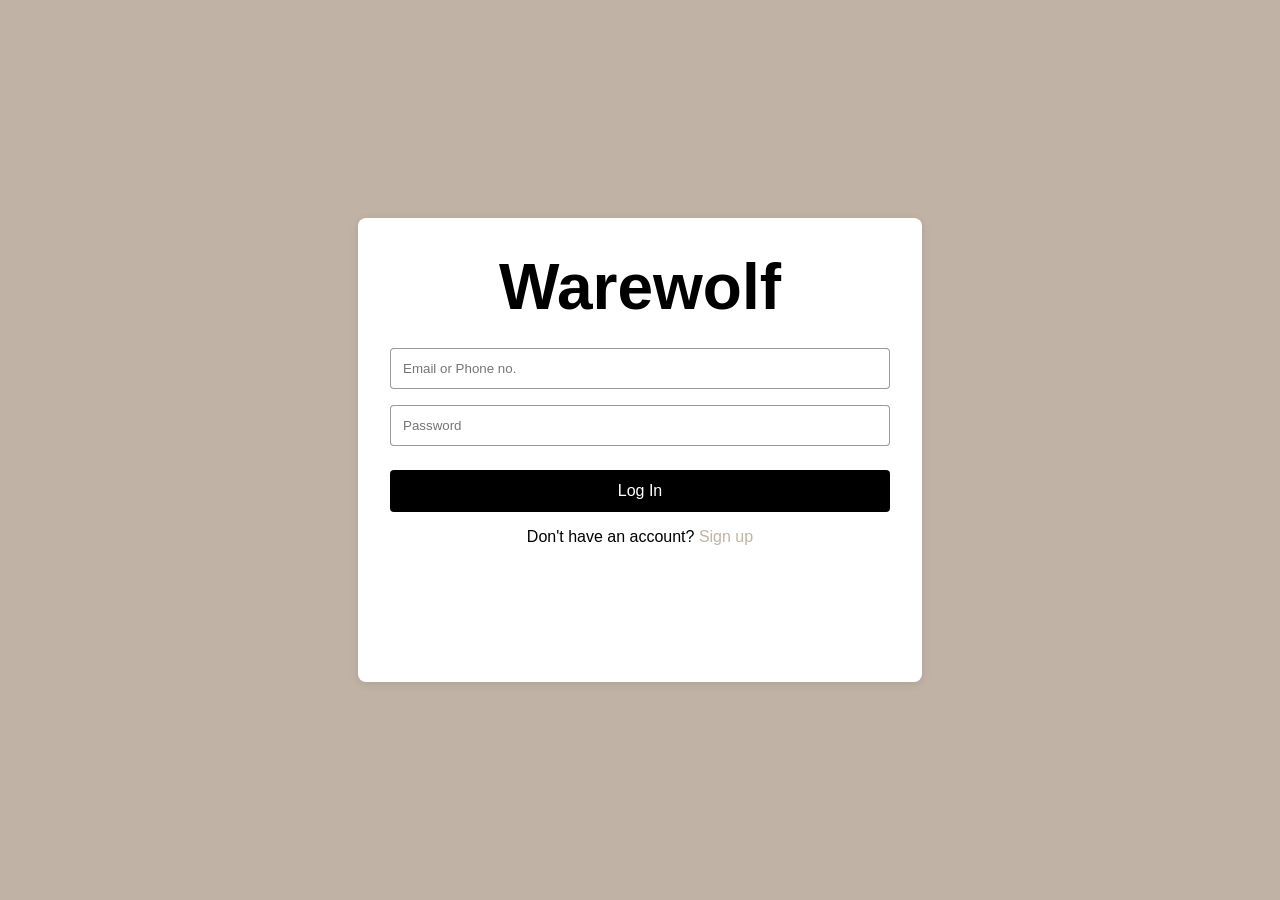
<file: login.html>
<!DOCTYPE html>
<html lang="en">
<head>
    <meta charset="UTF-8">
    <meta name="viewport" content="width=device-width, initial-scale=1.0">
    <title>Warewolf - Login</title>
    <link rel="stylesheet" href="login.css">
</head>
<body>
    <div class="login-container">
        <div class="logo">Warewolf</div>
        <form action="#" method="post">
            <input type="text" placeholder="Email or Phone no." required>
            <input type="password" placeholder="Password" required>
            <button type="submit" href="tools.png">Log In</button>
        </form>
        <div class="signup-link">
            Don't have an account? <a href="D:\code\warewolf\icons\einstein.png">Sign up</a>
        </div>
    </div>
</body>
</html>
</file>
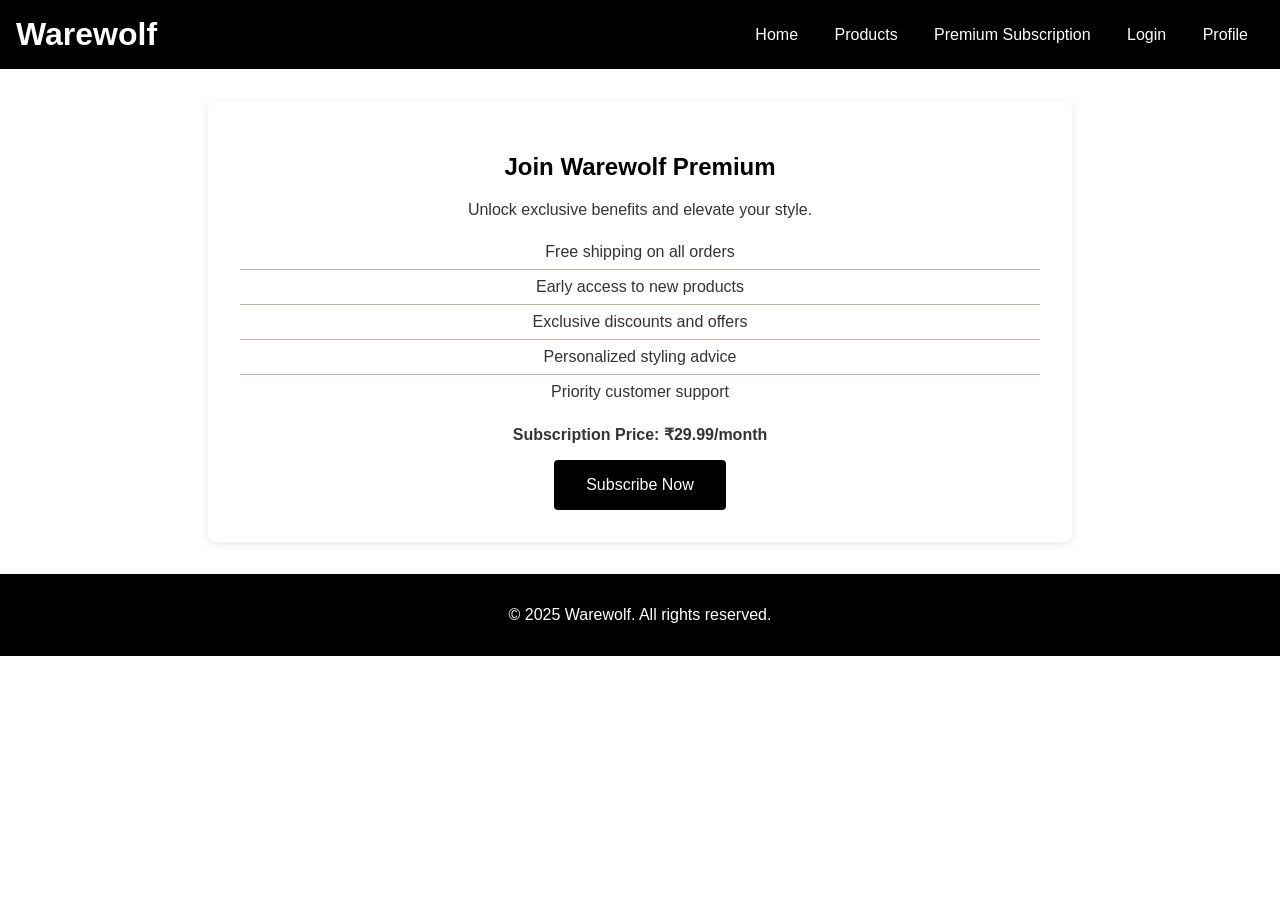
<file: premium.html>
<!DOCTYPE html>
<html lang="en">
<head>
    <meta charset="UTF-8">
    <meta name="viewport" content="width=device-width, initial-scale=1.0">
    <title>Warewolf - Premium Subscription</title>
    <link rel="stylesheet" href="premium.css">
</head>
<body>
    <header>
        <div class="logo">Warewolf</div>
        <nav>
            <a href="index.html">Home</a>
            <a href="ware wolf.html">Products</a>
            <a href="premium.html">Premium Subscription</a>
            <a href="login.html">Login</a>
            <a href="profile.html">Profile</a>
        </nav>
    </header>
    <section class="subscription">
        <h2>Join Warewolf Premium</h2>
        <p>Unlock exclusive benefits and elevate your style.</p>
        <ul class="benefits">
            <li>Free shipping on all orders</li>
            <li>Early access to new products</li>
            <li>Exclusive discounts and offers</li>
            <li>Personalized styling advice</li>
            <li>Priority customer support</li>
        </ul>
        <p><strong>Subscription Price: ₹29.99/month</strong></p>
        <button onclick="alert('Subscription feature coming soon!')">Subscribe Now</button>
    </section>
    <footer>
        <p>&copy; 2025 Warewolf. All rights reserved.</p>
    </footer>
</body>
</html>
</file>
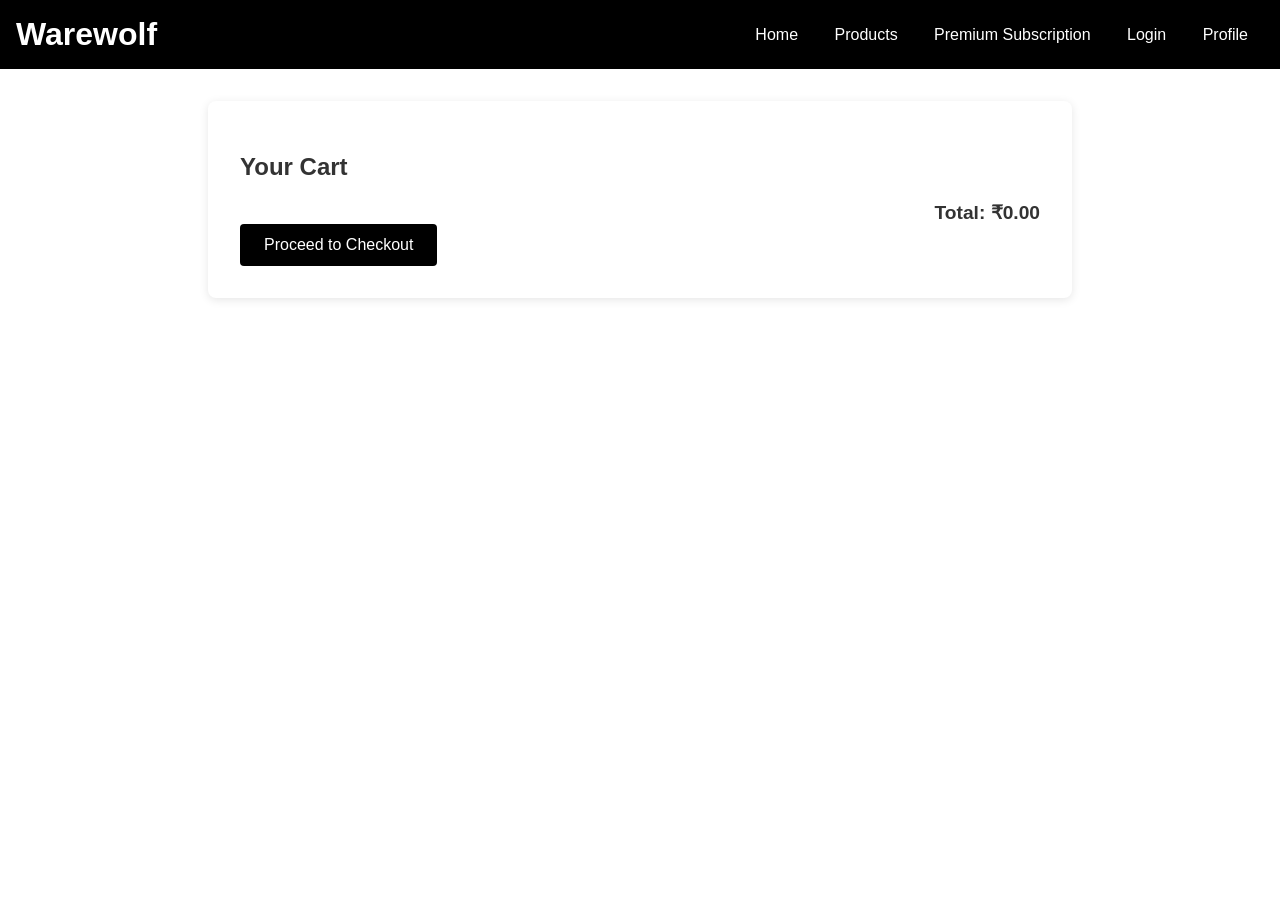
<file: profile.html>
<!DOCTYPE html>
<html lang="en">
<head>
    <meta charset="UTF-8">
    <meta name="viewport" content="width=device-width, initial-scale=1.0">
    <title>Warewolf - Profile</title>
    <link rel="stylesheet" href="profile.css">
</head>
<body>
    <header>
        <div class="logo">Warewolf</div>
        <nav>
            <a href="index.html">Home</a>
            <a href="ware wolf.html">Products</a>
            <a href="premium.html">Premium Subscription</a>
            <a href="login.html">Login</a>
            <a href="profile.html">Profile</a>
        </nav>
    </header>
    <section class="profile">
        <h2>Your Cart</h2>
        <div id="cartItems"></div>
        <div class="total" id="total">Total: ₹0.00</div>
        <button onclick="showCheckout()">Proceed to Checkout</button>
        <div class="checkout-form" id="checkoutForm">
            <h3>Shipping Information</h3>
            <input type="text" placeholder="Full Name" required>
            <input type="text" placeholder="Address" required>
            <input type="text" placeholder="City" required>
            <input type="text" placeholder="PIN Code" required>
            <input type="text" placeholder="State" required>
            <input type="text" placeholder="Country" required>
            <h3>Payment Information</h3>
            <input type="text" placeholder="Card Number" required>
            <input type="text" placeholder="Expiry Date" required>
            <input type="text" placeholder="CVV" required>
            <button onclick="placeOrder()">Place Order</button>
        </div>
    </section>
    <script>
        function loadCart() {
            let cart = JSON.parse(localStorage.getItem('cart')) || [];
            const cartItems = document.getElementById('cartItems');
            const totalDiv = document.getElementById('total');
            cartItems.innerHTML = '';
            let total = 0;
            cart.forEach((item, index) => {
                total += item.price;
                const itemDiv = document.createElement('div');
                itemDiv.className = 'cart-item';
                itemDiv.innerHTML = `
                    <span>{item.name}</span>
                    <span>₹{item.price}</span>
                    <button onclick="removeFromCart({index})">Remove</button>
                `;
                cartItems.appendChild(itemDiv);
            });
            totalDiv.textContent = `Total: ₹${total.toFixed(2)}`;
        }

        function removeFromCart(index) {
            let cart = JSON.parse(localStorage.getItem('cart')) || [];
            cart.splice(index, 1);
            localStorage.setItem('cart', JSON.stringify(cart));
            loadCart();
        }

        function showCheckout() {
            document.getElementById('checkoutForm').style.display = 'block';
        }

        function placeOrder() {
            alert('Order placed successfully!');
            localStorage.removeItem('cart');
            loadCart();
            document.getElementById('checkoutForm').style.display = 'none';
        }

        loadCart();
    </script>
</body>
</html>
</file>
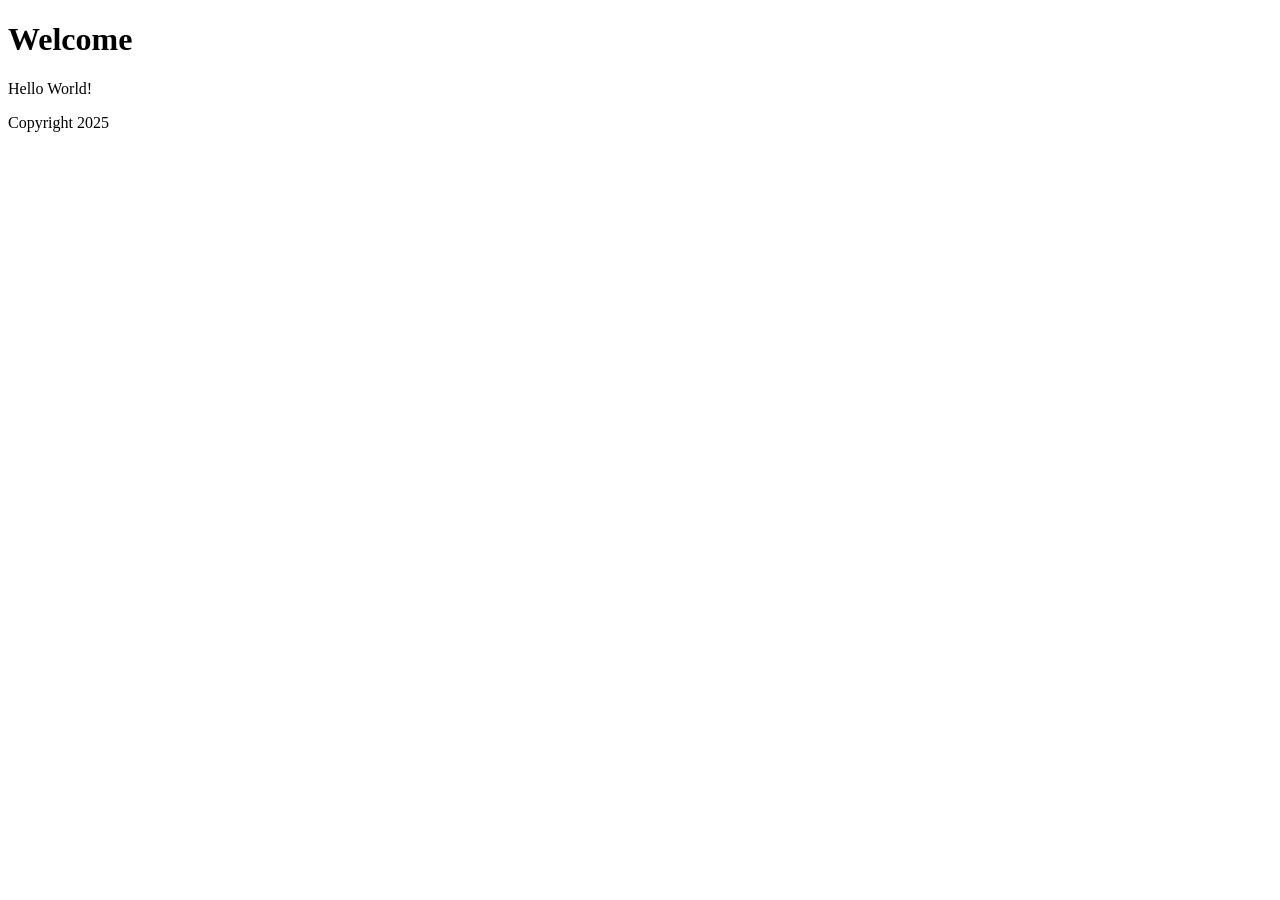
<file: react.html>
<!DOCTYPE html>
<html>
    <head>
        <title>My Page</title>
    </head>
<body>
    <header>
        <h1>Welcome</h1>
    </header>
    <main>
        <p>Hello World!</p>
    </main>
    <footer>
        <span>Copyright 2025</span>
    </footer>
</body>
</html>
</file>
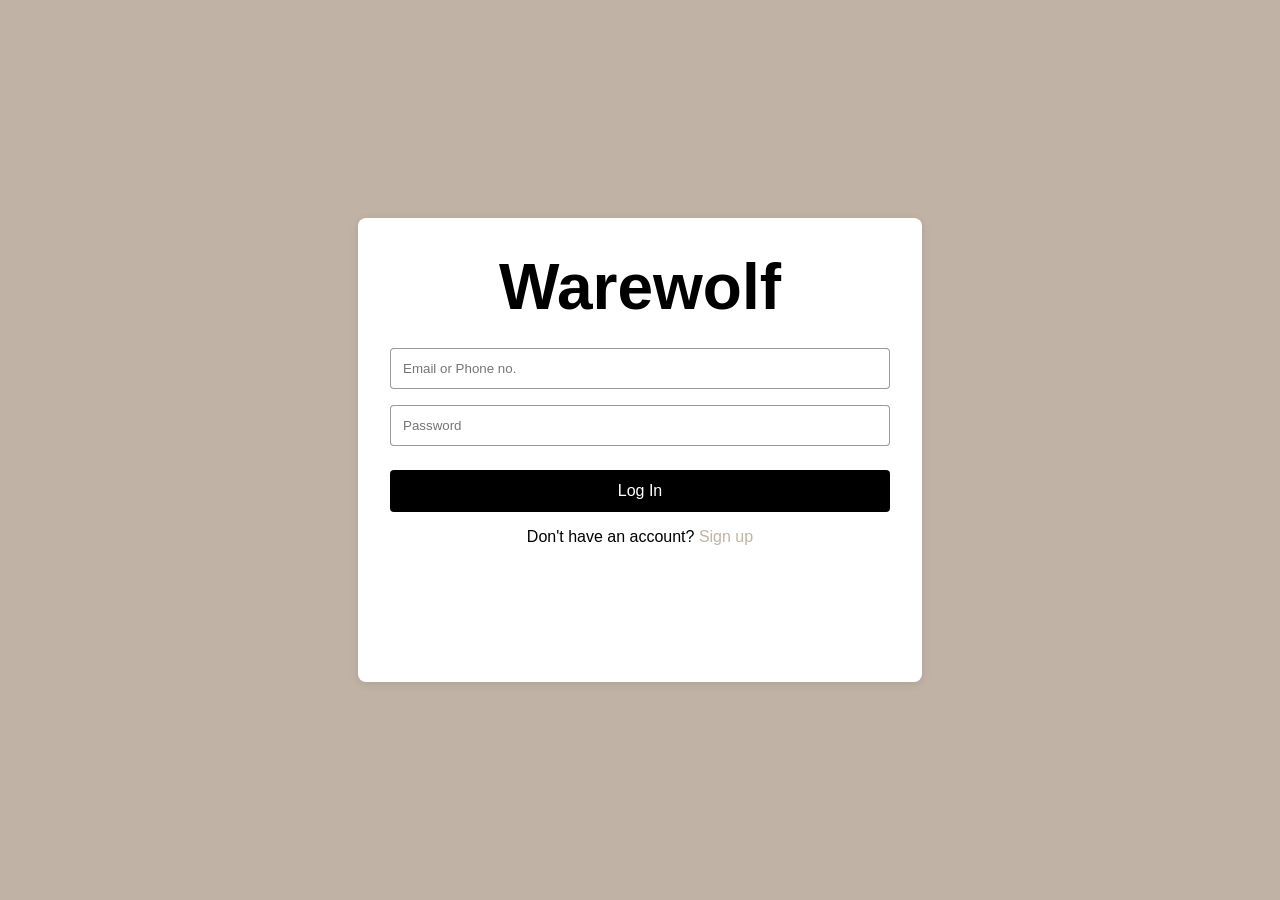
<file: project/login.html>
<!DOCTYPE html>
<html lang="en">
<head>
    <meta charset="UTF-8">
    <meta name="viewport" content="width=device-width, initial-scale=1.0">
    <title>Warewolf - Login</title>
    <link rel="stylesheet" href="login.css">
</head>
<body>
    <div class="login-container">
        <div class="logo">Warewolf</div>
        <form action="#" method="post">
            <input type="text" placeholder="Email or Phone no." required>
            <input type="password" placeholder="Password" required>
            <button type="submit" href="tools.png">Log In</button>
        </form>
        <div class="signup-link">
            Don't have an account? <a href="D:\code\warewolf\icons\einstein.png">Sign up</a>
        </div>
    </div>
</body>
</html>
</file>
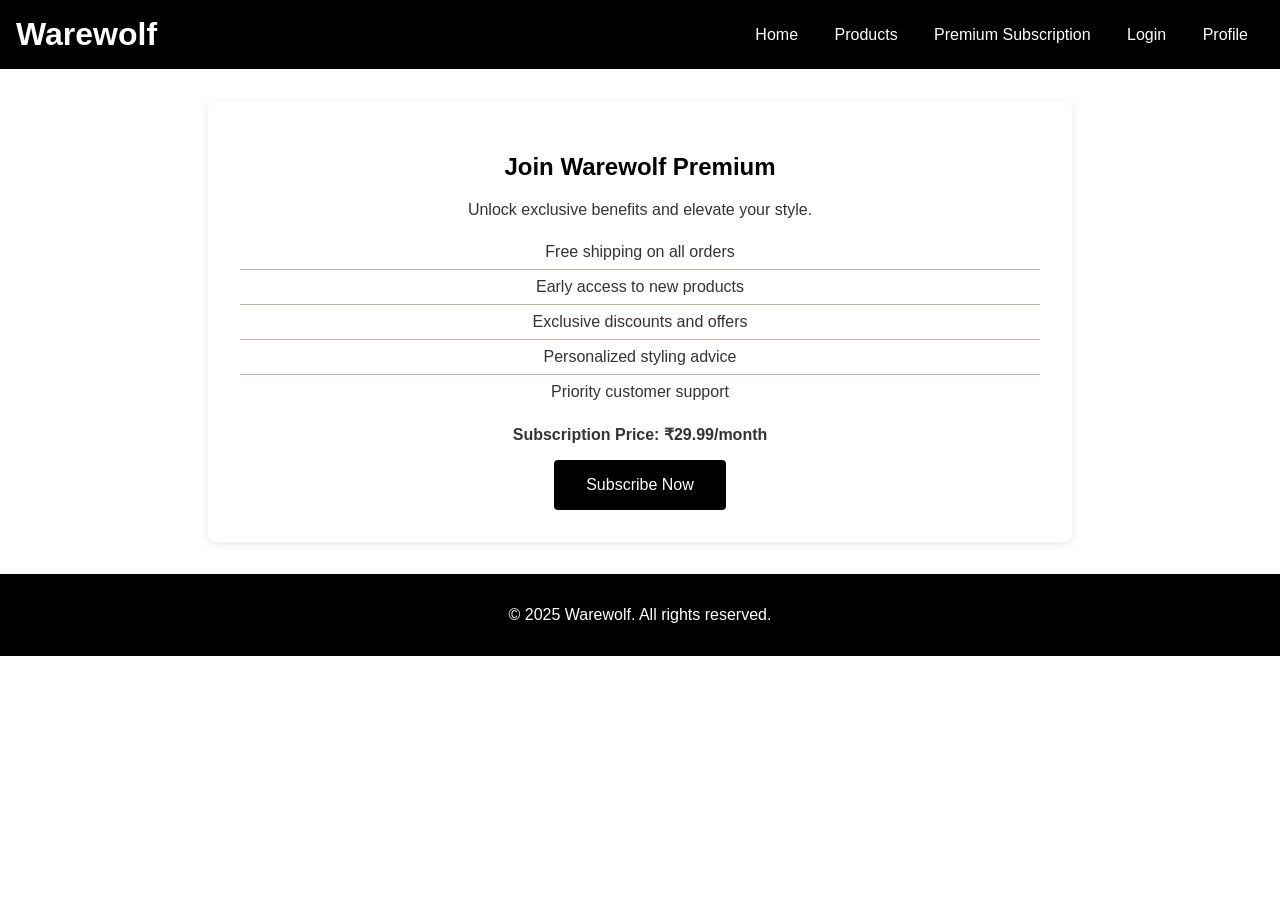
<file: project/premium.html>
<!DOCTYPE html>
<html lang="en">
<head>
    <meta charset="UTF-8">
    <meta name="viewport" content="width=device-width, initial-scale=1.0">
    <title>Warewolf - Premium Subscription</title>
    <link rel="stylesheet" href="premium.css">
</head>
<body>
    <header>
        <div class="logo">Warewolf</div>
        <nav>
            <a href="index.html">Home</a>
            <a href="ware wolf.html">Products</a>
            <a href="premium.html">Premium Subscription</a>
            <a href="login.html">Login</a>
            <a href="profile.html">Profile</a>
        </nav>
    </header>
    <section class="subscription">
        <h2>Join Warewolf Premium</h2>
        <p>Unlock exclusive benefits and elevate your style.</p>
        <ul class="benefits">
            <li>Free shipping on all orders</li>
            <li>Early access to new products</li>
            <li>Exclusive discounts and offers</li>
            <li>Personalized styling advice</li>
            <li>Priority customer support</li>
        </ul>
        <p><strong>Subscription Price: ₹29.99/month</strong></p>
        <button onclick="alert('Subscription feature coming soon!')">Subscribe Now</button>
    </section>
    <footer>
        <p>&copy; 2025 Warewolf. All rights reserved.</p>
    </footer>
</body>
</html>
</file>
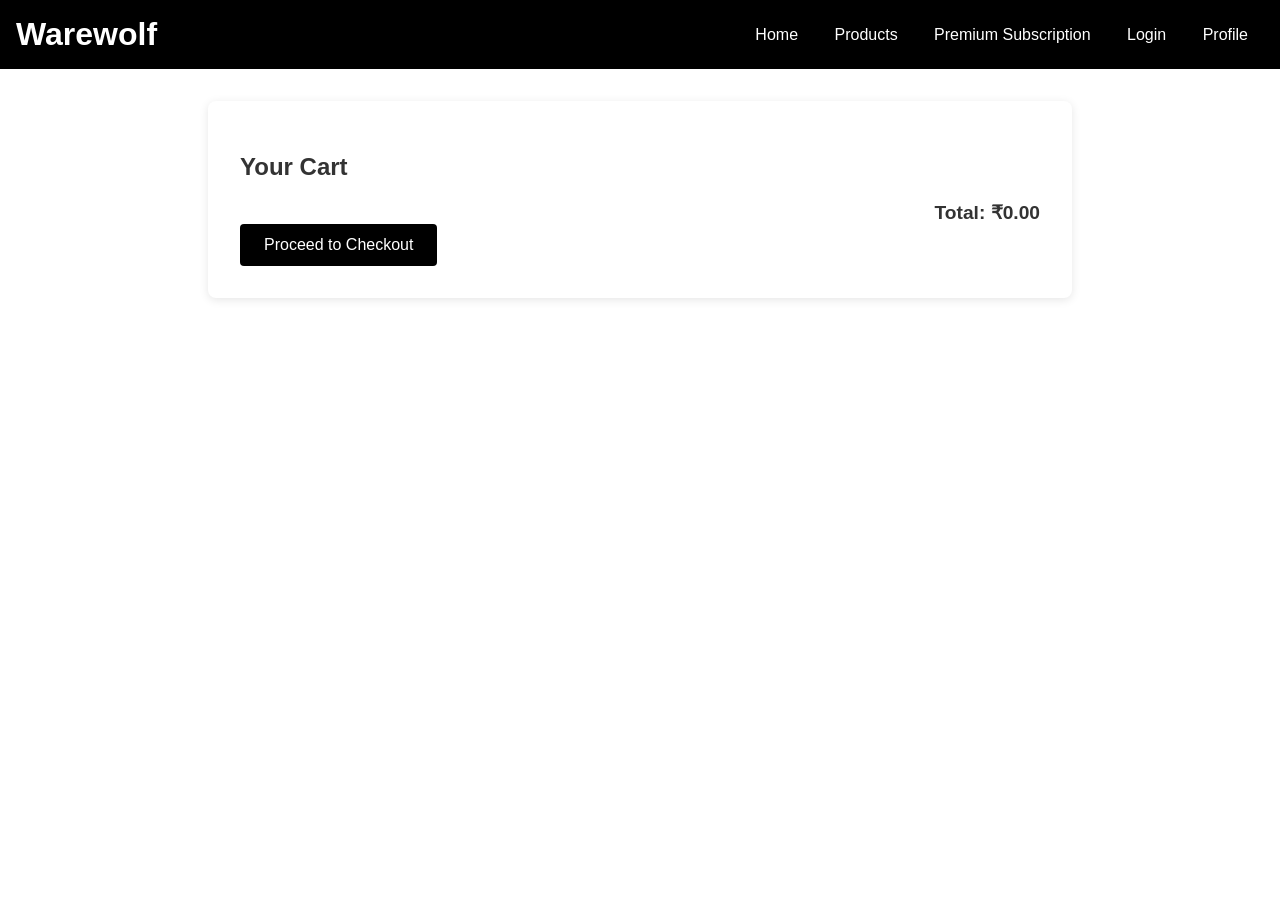
<file: project/profile.html>
<!DOCTYPE html>
<html lang="en">
<head>
    <meta charset="UTF-8">
    <meta name="viewport" content="width=device-width, initial-scale=1.0">
    <title>Warewolf - Profile</title>
    <link rel="stylesheet" href="profile.css">
</head>
<body>
    <header>
        <div class="logo">Warewolf</div>
        <nav>
            <a href="index.html">Home</a>
            <a href="ware wolf.html">Products</a>
            <a href="premium.html">Premium Subscription</a>
            <a href="login.html">Login</a>
            <a href="profile.html">Profile</a>
        </nav>
    </header>
    <section class="profile">
        <h2>Your Cart</h2>
        <div id="cartItems"></div>
        <div class="total" id="total">Total: ₹0.00</div>
        <button onclick="showCheckout()">Proceed to Checkout</button>
        <div class="checkout-form" id="checkoutForm">
            <h3>Shipping Information</h3>
            <input type="text" placeholder="Full Name" required>
            <input type="text" placeholder="Address" required>
            <input type="text" placeholder="City" required>
            <input type="text" placeholder="PIN Code" required>
            <input type="text" placeholder="State" required>
            <input type="text" placeholder="Country" required>
            <h3>Payment Information</h3>
            <input type="text" placeholder="Card Number" required>
            <input type="text" placeholder="Expiry Date" required>
            <input type="text" placeholder="CVV" required>
            <button onclick="placeOrder()">Place Order</button>
        </div>
    </section>
    <script>
        function loadCart() {
            let cart = JSON.parse(localStorage.getItem('cart')) || [];
            const cartItems = document.getElementById('cartItems');
            const totalDiv = document.getElementById('total');
            cartItems.innerHTML = '';
            let total = 0;
            cart.forEach((item, index) => {
                total += item.price;
                const itemDiv = document.createElement('div');
                itemDiv.className = 'cart-item';
                itemDiv.innerHTML = `
                    <span>{item.name}</span>
                    <span>₹{item.price}</span>
                    <button onclick="removeFromCart({index})">Remove</button>
                `;
                cartItems.appendChild(itemDiv);
            });
            totalDiv.textContent = `Total: ₹${total.toFixed(2)}`;
        }

        function removeFromCart(index) {
            let cart = JSON.parse(localStorage.getItem('cart')) || [];
            cart.splice(index, 1);
            localStorage.setItem('cart', JSON.stringify(cart));
            loadCart();
        }

        function showCheckout() {
            document.getElementById('checkoutForm').style.display = 'block';
        }

        function placeOrder() {
            alert('Order placed successfully!');
            localStorage.removeItem('cart');
            loadCart();
            document.getElementById('checkoutForm').style.display = 'none';
        }

        loadCart();
    </script>
</body>
</html>
</file>
<file: login.css>
body {
    font-family: 'Arial', sans-serif;
    background-color: #65432167;
    display: flex;
    justify-content: center;
    align-items: center;
    height: 100vh;
    margin: 0;
}
header {
    background-color: #000;
    color: #fff;
    padding: 1rem;
    display: flex;
    justify-content: space-between;
    align-items: center;
}
.login-container {
    background-color: #fff;
    padding: 2rem;
    border-radius: 8px;
    box-shadow: 0 2px 10px rgba(0,0,0,0.1);
    height: 400px;
    width: 500px;
    text-align: center;
}
.logo {
    font-size: 4rem;
    font-weight: bold;
    color: #000000;
    margin-bottom: 1rem;
}
input[type="text"], input[type="password"] {
    width: 100%;
    padding: 0.75rem;
    margin: 0.5rem 0;
    border: 1px solid #00000067;
    border-radius: 4px;
    box-sizing: border-box;
}
button {
    width: 100%;
    padding: 0.75rem;
    background-color: #000;
    color: #fff;
    border: none;
    border-radius: 4px;
    cursor: pointer;
    font-size: 1rem;
    margin-top: 1rem;
}
button:hover {
    background-color: #65432167;
}
.signup-link {
    margin-top: 1rem;
    color: #000000;
}
.signup-link a {
    color: #65432167;
    text-decoration: none;
}
</file>
<file: premium.css>
body {
            font-family: 'Arial', sans-serif;
            background-color: #ffffff;
            margin: 0;
            padding: 0;
            color: #333;
        }
        header {
            background-color: #000;
            color: #fff;
            padding: 1rem;
            display: flex;
            justify-content: space-between;
            align-items: center;
        }
        .logo {
            font-size: 2rem;
            font-weight: bold;
            color: #ffffff;
        }
        nav a {
            color: #fff;
            text-decoration: none;
            margin: 0 1rem;
        }
        nav a:hover {
            color: #65432167;
        }
        .subscription {
            max-width: 800px;
            margin: 2rem auto;
            background-color: #fff;
            padding: 2rem;
            border-radius: 8px;
            box-shadow: 0 2px 10px rgba(0,0,0,0.1);
            text-align: center;
        }
        .subscription h2 {
            color: #000;
        }
        .benefits {
            list-style: none;
            padding: 0;
            margin: 1rem 0;
        }
        .benefits li {
            padding: 0.5rem 0;
            border-bottom: 1px solid #65432167;
        }
        .benefits li:last-child {
            border-bottom: none;
        }
        button {
            background-color: #000;
            color: #fff;
            border: none;
            padding: 1rem 2rem;
            cursor: pointer;
            border-radius: 4px;
            font-size: 1rem;
        }
        button:hover {
            background-color: #65432167;
        }
        footer {
            background-color: #000;
            color: #fff;
            text-align: center;
            padding: 1rem;
        }
</file>
<file: profile.css>
body {
            font-family: 'Arial', sans-serif;
            background-color: #ffffff;
            margin: 0;
            padding: 0;
            color: #333;
        }
        header {
            background-color: #000;
            color: #fff;
            padding: 1rem;
            display: flex;
            justify-content: space-between;
            align-items: center;
        }
        .logo {
            font-size: 2rem;
            font-weight: bold;
            color: #ffffff;
        }
        nav a {
            color: #fff;
            text-decoration: none;
            margin: 0 1rem;
        }
        nav a:hover {
            color: #65432167;
        }
        .profile {
            max-width: 800px;
            margin: 2rem auto;
            background-color: #fff;
            padding: 2rem;
            border-radius: 8px;
            box-shadow: 0 2px 10px rgba(0,0,0,0.1);
        }
        .cart-item {
            display: flex;
            justify-content: space-between;
            align-items: center;
            padding: 1rem 0;
            border-bottom: 1px solid #65432167;
        }
        .cart-item:last-child {
            border-bottom: none;
        }
        .total {
            font-weight: bold;
            font-size: 1.2rem;
            text-align: right;
            margin-top: 1rem;
        }
        button {
            background-color: #000;
            color: #fff;
            border: none;
            padding: 0.75rem 1.5rem;
            cursor: pointer;
            border-radius: 4px;
            font-size: 1rem;
        }
        button:hover {
            background-color: #65432167;
        }
        .checkout-form {
            margin-top: 2rem;
            display: none;
        }
        .checkout-form input {
            width: 100%;
            padding: 0.75rem;
            margin: 0.5rem 0;
            border: 1px solid #65432167;
            border-radius: 4px;
            box-sizing: border-box;
        }
        .checkout-form button {
            width: 100%;
        }
</file>
<file: project/login.css>
body {
    font-family: 'Arial', sans-serif;
    background-color: #65432167;
    display: flex;
    justify-content: center;
    align-items: center;
    height: 100vh;
    margin: 0;
}
header {
    background-color: #000;
    color: #fff;
    padding: 1rem;
    display: flex;
    justify-content: space-between;
    align-items: center;
}
.login-container {
    background-color: #fff;
    padding: 2rem;
    border-radius: 8px;
    box-shadow: 0 2px 10px rgba(0,0,0,0.1);
    height: 400px;
    width: 500px;
    text-align: center;
}
.logo {
    font-size: 4rem;
    font-weight: bold;
    color: #000000;
    margin-bottom: 1rem;
}
input[type="text"], input[type="password"] {
    width: 100%;
    padding: 0.75rem;
    margin: 0.5rem 0;
    border: 1px solid #00000067;
    border-radius: 4px;
    box-sizing: border-box;
}
button {
    width: 100%;
    padding: 0.75rem;
    background-color: #000;
    color: #fff;
    border: none;
    border-radius: 4px;
    cursor: pointer;
    font-size: 1rem;
    margin-top: 1rem;
}
button:hover {
    background-color: #65432167;
}
.signup-link {
    margin-top: 1rem;
    color: #000000;
}
.signup-link a {
    color: #65432167;
    text-decoration: none;
}
</file>
<file: project/premium.css>
body {
            font-family: 'Arial', sans-serif;
            background-color: #ffffff;
            margin: 0;
            padding: 0;
            color: #333;
        }
        header {
            background-color: #000;
            color: #fff;
            padding: 1rem;
            display: flex;
            justify-content: space-between;
            align-items: center;
        }
        .logo {
            font-size: 2rem;
            font-weight: bold;
            color: #ffffff;
        }
        nav a {
            color: #fff;
            text-decoration: none;
            margin: 0 1rem;
        }
        nav a:hover {
            color: #65432167;
        }
        .subscription {
            max-width: 800px;
            margin: 2rem auto;
            background-color: #fff;
            padding: 2rem;
            border-radius: 8px;
            box-shadow: 0 2px 10px rgba(0,0,0,0.1);
            text-align: center;
        }
        .subscription h2 {
            color: #000;
        }
        .benefits {
            list-style: none;
            padding: 0;
            margin: 1rem 0;
        }
        .benefits li {
            padding: 0.5rem 0;
            border-bottom: 1px solid #65432167;
        }
        .benefits li:last-child {
            border-bottom: none;
        }
        button {
            background-color: #000;
            color: #fff;
            border: none;
            padding: 1rem 2rem;
            cursor: pointer;
            border-radius: 4px;
            font-size: 1rem;
        }
        button:hover {
            background-color: #65432167;
        }
        footer {
            background-color: #000;
            color: #fff;
            text-align: center;
            padding: 1rem;
        }
</file>
<file: project/profile.css>
body {
            font-family: 'Arial', sans-serif;
            background-color: #ffffff;
            margin: 0;
            padding: 0;
            color: #333;
        }
        header {
            background-color: #000;
            color: #fff;
            padding: 1rem;
            display: flex;
            justify-content: space-between;
            align-items: center;
        }
        .logo {
            font-size: 2rem;
            font-weight: bold;
            color: #ffffff;
        }
        nav a {
            color: #fff;
            text-decoration: none;
            margin: 0 1rem;
        }
        nav a:hover {
            color: #65432167;
        }
        .profile {
            max-width: 800px;
            margin: 2rem auto;
            background-color: #fff;
            padding: 2rem;
            border-radius: 8px;
            box-shadow: 0 2px 10px rgba(0,0,0,0.1);
        }
        .cart-item {
            display: flex;
            justify-content: space-between;
            align-items: center;
            padding: 1rem 0;
            border-bottom: 1px solid #65432167;
        }
        .cart-item:last-child {
            border-bottom: none;
        }
        .total {
            font-weight: bold;
            font-size: 1.2rem;
            text-align: right;
            margin-top: 1rem;
        }
        button {
            background-color: #000;
            color: #fff;
            border: none;
            padding: 0.75rem 1.5rem;
            cursor: pointer;
            border-radius: 4px;
            font-size: 1rem;
        }
        button:hover {
            background-color: #65432167;
        }
        .checkout-form {
            margin-top: 2rem;
            display: none;
        }
        .checkout-form input {
            width: 100%;
            padding: 0.75rem;
            margin: 0.5rem 0;
            border: 1px solid #65432167;
            border-radius: 4px;
            box-sizing: border-box;
        }
        .checkout-form button {
            width: 100%;
        }
</file>
